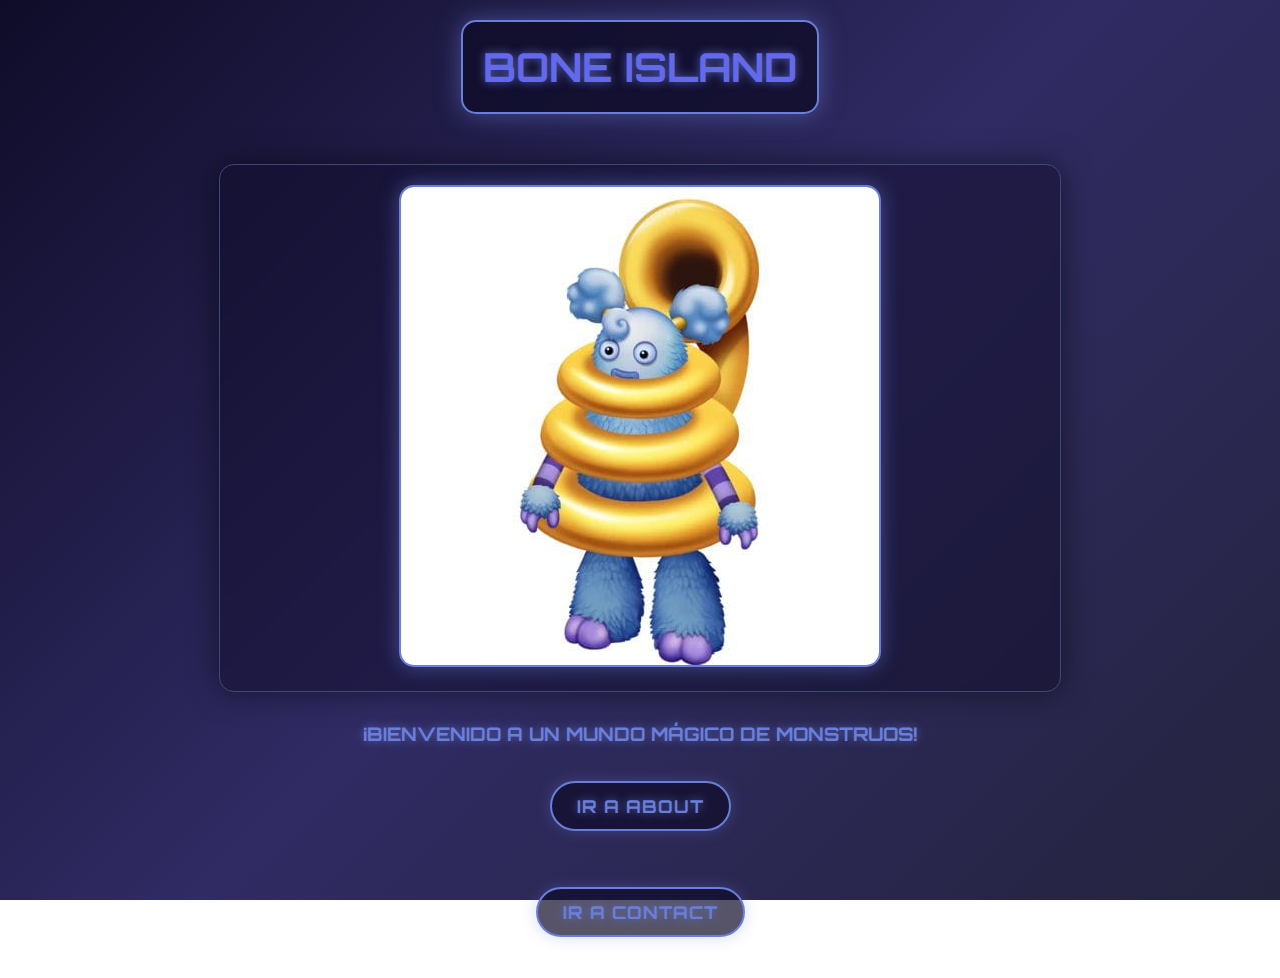
<file: index.html>
<!DOCTYPE html>

<head>
    <title>BONE ISLAND</title>
    <link rel="stylesheet" href="CSS/style.css">
</head>
<body style="text-align: center;">

    <h1 style="color: rgb(100, 105, 235);">BONE ISLAND</h1>

    <div>
        <img src="img/espiral.png" alt="imagen sobre el juego BONE ISLAND">
    </div>

    <h3>¡BIENVENIDO A UN MUNDO MÁGICO DE MONSTRUOS!</h3> 

    <h2><a href="about.html"> IR A ABOUT </a></h2>
    <h2><a href="contact.html"> IR A CONTACT </a></h2>

</body>
</html>
</file>
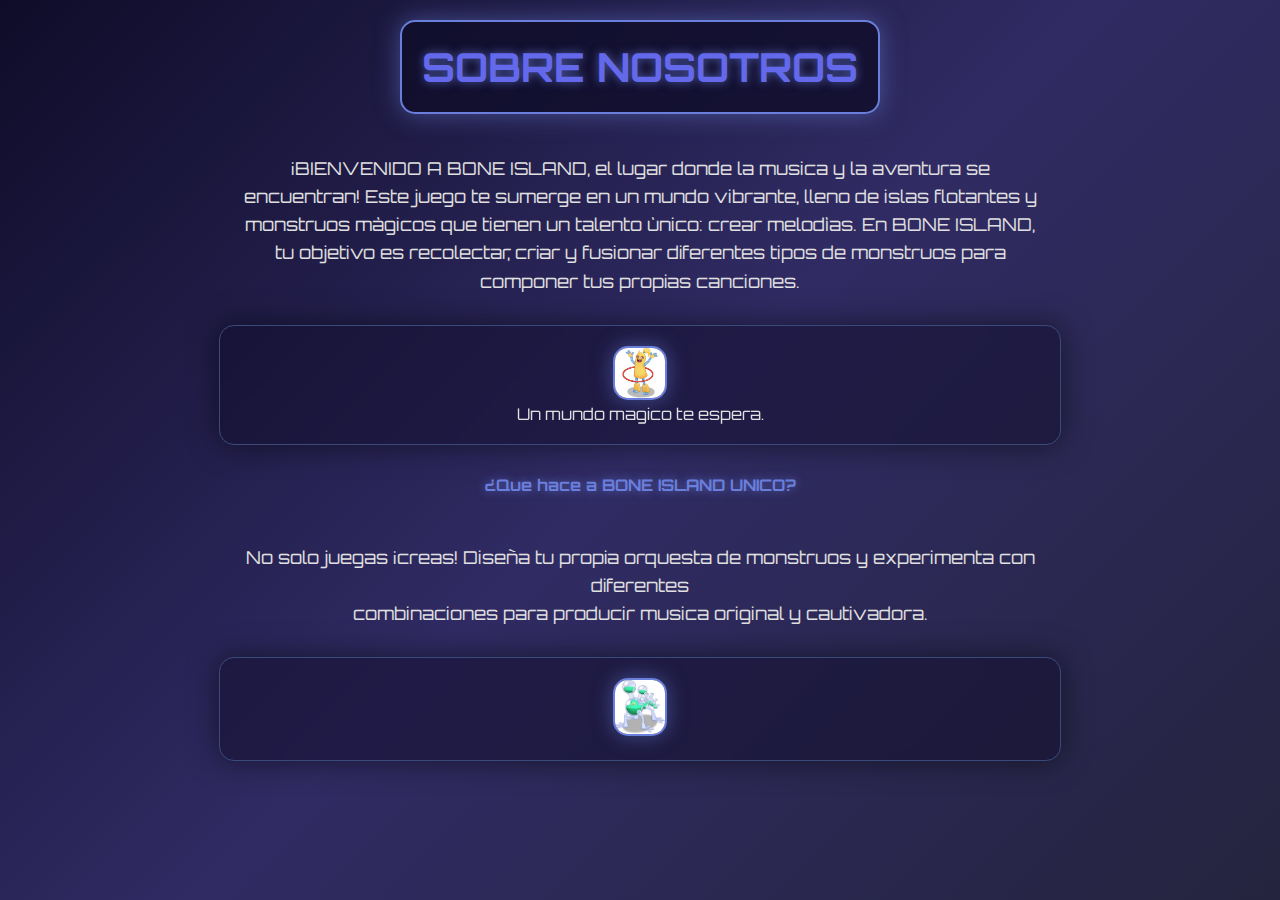
<file: about.html>
<!DOCTYPE html>

<head>
    <title>SOBRE NOSOTROS</title>
    <link rel="stylesheet" href="CSS/style.css">
</head>
<body style="text-align: center;">

    <h1 style="color: rgb(100, 105, 235);">SOBRE NOSOTROS</h1>
   <p>
        ¡BIENVENIDO A BONE ISLAND, el lugar donde la musica y la aventura se encuentran! Este juego te sumerge en 
        un mundo vibrante, lleno de islas flotantes y monstruos màgicos que tienen un talento ùnico: crear melodìas. 
        En BONE ISLAND, tu objetivo es recolectar, criar y fusionar diferentes tipos de monstruos para componer tus propias canciones.
    </p>

    <div>
        <img src="img/hulahoop.png" alt="imagen de bone island 2" style="width: 50px;">
        <br> Un mundo magico te espera.
    </div>

    <h4>
        ¿Que hace a BONE ISLAND UNICO?
        </h4>
    <p><br> No solo juegas ¡creas! Diseña tu propia orquesta de monstruos y experimenta con diferentes<br>
        combinaciones para producir musica original y cautivadora.
    </p>

    <div>
        <img src="img/mounstro.png" alt="imagen de bone island 3" style="width: 50px;">
        
    </div>



</body>
</html>
</file>
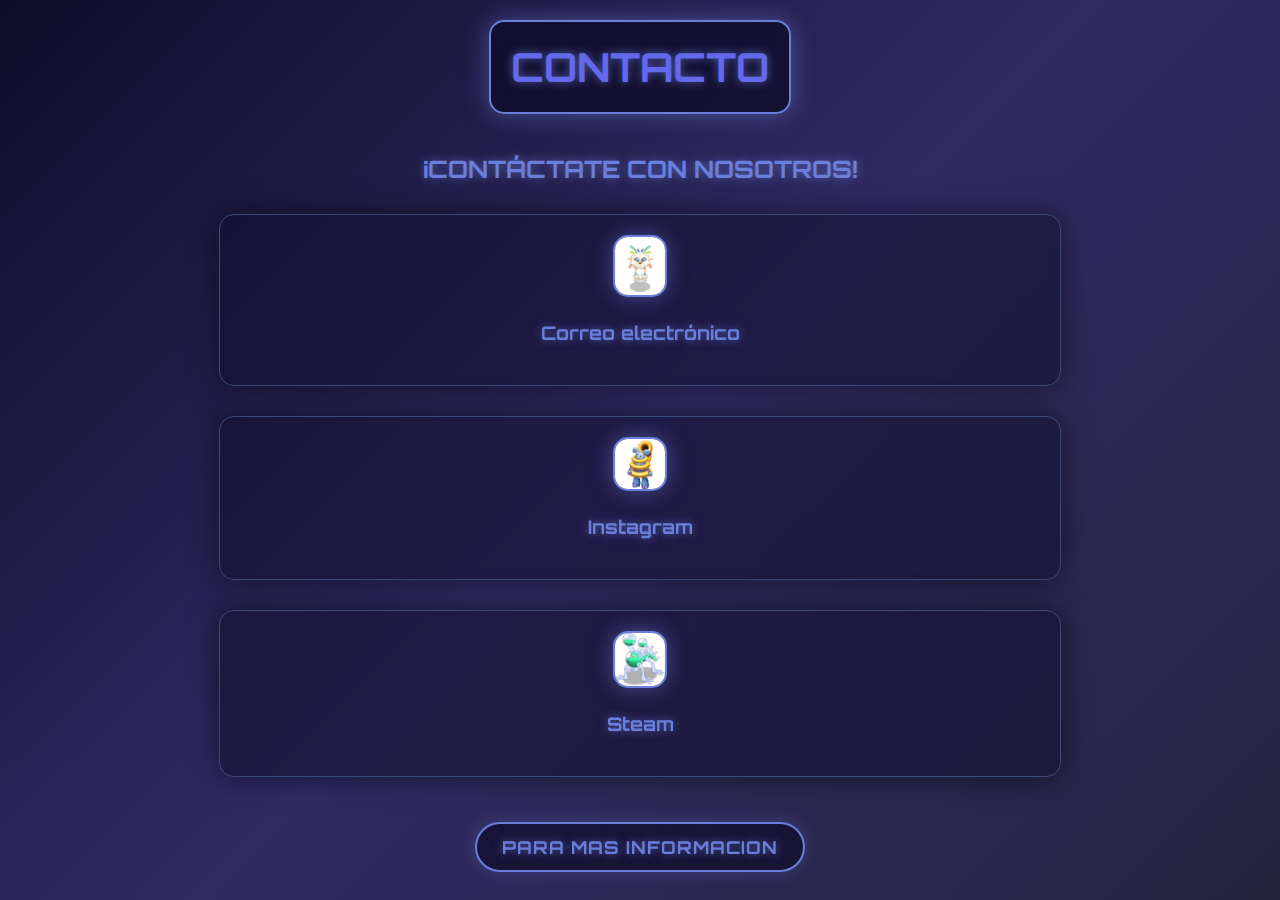
<file: contact.html>
<!DOCTYPE html>

<head>
    <title>Contacto</title>
    <link rel="stylesheet" href="CSS/style.css">
</head>
<body style="text-align: center;">

    <h1 style="color: rgb(100, 105, 235);">CONTACTO</h1>
    <h2>¡CONTÁCTATE CON NOSOTROS!</h2>

    <div>
        <img src="img/nubecita.png" alt="Icono de correo electrónico" style="width: 50px;">
        <h3>Correo electrónico</h3>
    </div>

    <div>
        <img src="img/espiral.png" alt="Icono de Instagram" style="width: 50px;">
        <h3>Instagram</h3>
    </div>

    <div>
        <img src="img/mounstro.png" alt="Icono de Steam" style="width: 50px;">
        <h3>Steam</h3>
    </div>

      <h3><a href="https://mysingingmonsters.fandom.com/wiki/Bone_Island"> Para mas informacion  </a></h3>

</body>
</html>
</file>
<file: CSS/style.css>
/* Estilos generales */
@import url('https://fonts.googleapis.com/css2?family=Orbitron:wght@400;700&family=Press+Start+2P&display=swap');

body {
    font-family: 'Orbitron', sans-serif;
    margin: 0;
    padding: 0;
    text-align: center;
    color: #e0e0e0;
    background: linear-gradient(135deg, #0f0c29, #302b63, #24243e);
    min-height: 100vh;
    background-attachment: fixed;
    overflow-x: hidden;
}

/* Encabezados */
h1, h2, h3, h4 {
    color: #6a7fdb;
    text-shadow: 0 0 10px rgba(106, 127, 219, 0.7);
    margin: 20px 0;
}

h1 {
    font-size: 2.5rem;
    padding: 20px;
    background: rgba(15, 12, 41, 0.8);
    border-radius: 15px;
    display: inline-block;
    border: 2px solid #6a7fdb;
    box-shadow: 0 0 25px rgba(106, 127, 219, 0.5);
    animation: glow 2s infinite alternate;
}

@keyframes glow {
    from {
        box-shadow: 0 0 15px rgba(106, 127, 219, 0.5);
    }
    to {
        box-shadow: 0 0 30px rgba(106, 127, 219, 0.9);
    }
}

/* Párrafos */
p {
    max-width: 800px;
    margin: 20px auto;
    padding: 0 20px;
    line-height: 1.6;
    font-size: 1.1rem;
}

/* Enlaces */
a {
    color: #6a7fdb;
    text-decoration: none;
    transition: all 0.3s ease;
    padding: 12px 25px;
    border-radius: 30px;
    background: rgba(15, 12, 41, 0.7);
    border: 2px solid #6a7fdb;
    display: inline-block;
    margin: 15px;
    font-size: 1.1rem;
    text-transform: uppercase;
    letter-spacing: 1px;
    box-shadow: 0 0 15px rgba(106, 127, 219, 0.3);
    position: relative;
    overflow: hidden;
}

a::before {
    content: '';
    position: absolute;
    top: 0;
    left: -100%;
    width: 100%;
    height: 100%;
    background: linear-gradient(90deg, transparent, rgba(106, 127, 219, 0.4), transparent);
    transition: 0.5s;
}

a:hover {
    background: rgba(106, 127, 219, 0.2);
    box-shadow: 0 0 20px rgba(106, 127, 219, 0.7);
    transform: translateY(-5px);
}

a:hover::before {
    left: 100%;
}

/* Contenedores */
div {
    margin: 30px auto;
    padding: 20px;
    background: rgba(15, 12, 41, 0.5);
    border-radius: 15px;
    max-width: 800px;
    border: 1px solid #3a4a7a;
    box-shadow: 0 0 30px rgba(0, 0, 0, 0.5);
    backdrop-filter: blur(5px);
    transition: transform 0.3s ease;
}

div:hover {
    transform: scale(1.02);
}

/* Imágenes */
img {
    border-radius: 15px;
    border: 2px solid #6a7fdb;
    box-shadow: 0 0 20px rgba(106, 127, 219, 0.5);
    transition: all 0.5s ease;
    max-width: 100%;
    height: auto;
}

img:hover {
    transform: scale(1.05);
    box-shadow: 0 0 40px rgba(106, 127, 219, 0.8);
}

/* Efectos de partículas */
.particles {
    position: fixed;
    top: 0;
    left: 0;
    width: 100%;
    height: 100%;
    pointer-events: none;
    z-index: -1;
}

.particle {
    position: absolute;
    background: rgba(106, 127, 219, 0.6);
    border-radius: 50%;
    animation: float linear infinite;
}

@keyframes float {
    to {
        transform: translateY(-100vh);
    }
}

/* Responsive */
@media (max-width: 768px) {
    h1 {
        font-size: 1.8rem;
        padding: 15px;
    }
    
    a {
        padding: 10px 20px;
        font-size: 1rem;
    }
}
</file>
